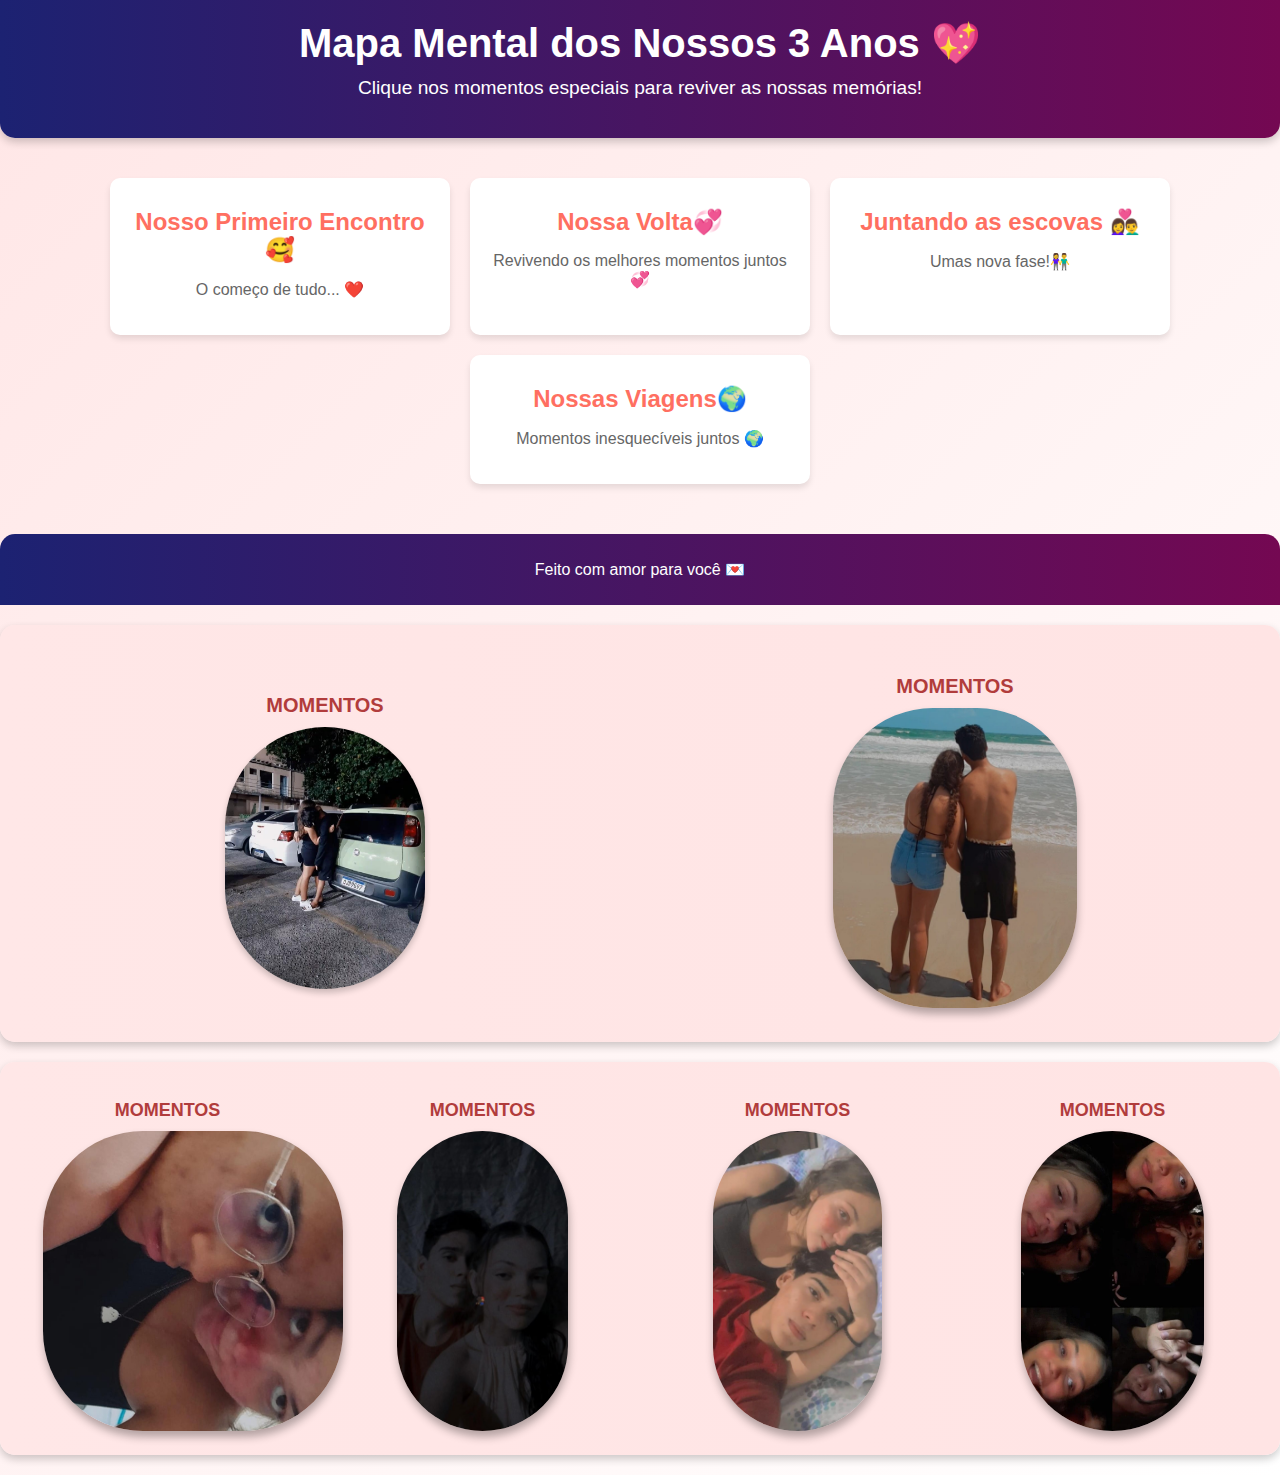
<file: index.html>
<!DOCTYPE html>
<html lang="pt-BR">
<head>
  <meta charset="UTF-8">
  <meta name="viewport" content="width=device-width, initial-scale=1.0">
  <title>Mapa Mental dos Nossos 3 Anos</title>
  <link rel="stylesheet" href="style.css">
</head>
<body>
  <header class="header">
    <h1>Mapa Mental dos Nossos 3 Anos 💖</h1>
    <p>Clique nos momentos especiais para reviver as nossas memórias!</p>
  </header>

  <main class="main-content">
    <div class="card-container">
      <div class="card" onclick="location.href='momentos/dia1.html'">
  
        <h2>Nosso Primeiro Encontro🥰</h2>
        <p>O começo de tudo... ❤️</p>
        

      </div>
      <div class="card" onclick="location.href='momentos/dia4.html'">
        <h2>Nossa Volta💞</h2>
        <p>Revivendo os melhores momentos juntos 💞</p>
      </div>
      <div class="card" onclick="location.href='momentos/dia3.html'">
        <h2>Juntando as escovas 👩‍❤️‍👨</h2>
        <p>Umas nova fase!👫</p>
      </div>
      <!-- Adicionando o Dia 4 - Nossa Volta -->
      <div class="card" onclick="location.href='momentos/dia2.html'">
        <h2>Nossas Viagens🌍</h2>
        <p>Momentos inesquecíveis juntos 🌍</p>
      </div>
    </div>
  </main>

  <footer class="footer">
    <p>Feito com amor para você 💌</p>
  </footer>
</body>
</html>


<div class="memories-section">
  <div class="memory-left">
      <h3>MOMENTOS</h3>
      <img src="imagens/foto 1 (2).jpeg" id="foto-primeiro-encontro" alt="Primeiro Encontro" class="memory-photo">
  </div>
  <div class="memory-right">
      <h3>MOMENTOS</h3>
      <img src="imagens/foto 2 (6).jpeg" id="foto-nossas-viagens"  alt="Nossas Viagens" class="memory-photo">
  </div>
</div>

<div class="memories-section">
  <div class="memory">
      <h3>MOMENTOS</h3>
      <img src="imagens/foto 3 (1).jpeg" id="fota-nossas-viagens" alt="Primeiro Encontro" class="memory-photo">
  </div>
  <div class="memory">
      <h3>MOMENTOS</h3>
      <img src="imagens/foto 4 (3).jpeg" id="fotaj-nossas-viagens" alt="Nossas Viagens" class="memory-photo">
  </div>
  <div class="memory">
      <h3>MOMENTOS</h3>
      <img src="imagens/foto 5 (4).jpeg" id="fotaa-nossas-viagens" alt="Nossa Volta" class="memory-photo">
  </div>
  <div class="memory">
      <h3>MOMENTOS</h3>
      <img src="imagens/foto 6 (5).jpeg" id="fote-nossas-viagens" alt="Juntando as Escovas" class="memory-photo">
  </div>
</div>
</file>
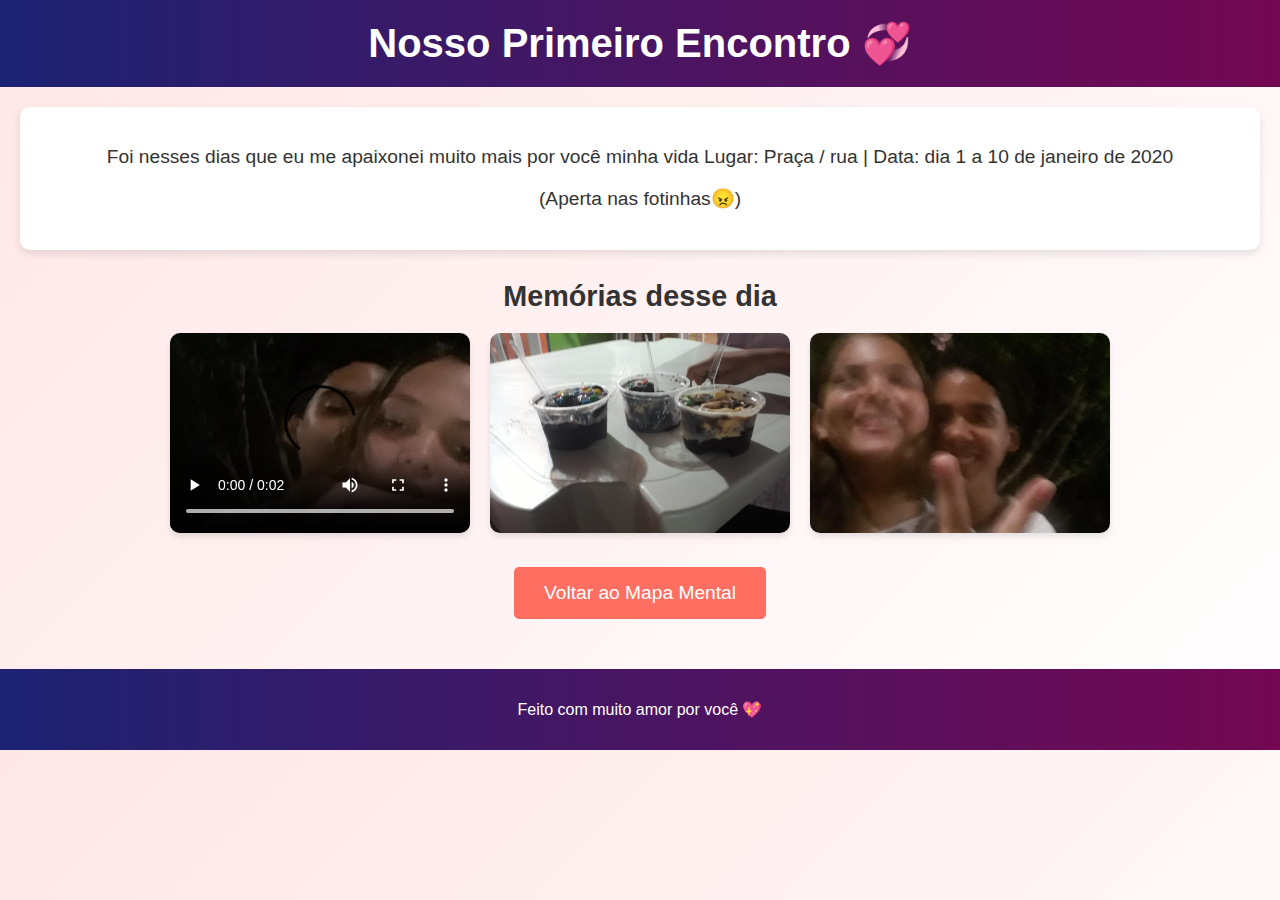
<file: momentos/dia1.html>
<!DOCTYPE html>
<html lang="pt-BR">
<head>
  <meta charset="UTF-8">
  <meta name="viewport" content="width=device-width, initial-scale=1.0">
  <title>Nosso Primeiro Encontro</title>
  <link rel="stylesheet" href="../style.css">
</head>
<body>
  <header class="moment-header">
    <h1>Nosso Primeiro Encontro 💞</h1>
  </header>

  <main class="moment-content">
    <!-- Seção de Introdução -->
    <section class="intro">
      <p>
        Foi nesses dias que eu me apaixonei muito mais por você minha vida 
        Lugar: Praça / rua | Data: dia 1 a 10 de janeiro de 2020
      </p>

      <p> 

       (Aperta nas fotinhas😠)

      </p>
    </section>

    <!-- Galeria de Fotos -->
    <section class="gallery">
      <h2>Memórias desse dia</h2>
      <div class="photo-grid">
        <!-- Substituímos a primeira imagem por um vídeo -->
        <a href="../textos/texto2.html">
        <video controls>
        
            <source src="../videos/meu_video.mp4" type="video/mp4">
          Seu navegador não suporta a tag de vídeo.
        </a>
        </video>
        <a href="../textos/texto2.html">
        <img src="../imagens/ferias.jpeg" alt="Nosso passeio">
        </a>
        <a href="../textos/texto1.html">
        <img src="../imagens/risada.jpeg" alt="Momento de risada">
    </a>
      </div>
    </section>

    <!-- Botão para voltar -->
    <div class="navigation">
      <button onclick="location.href='../index.html'">Voltar ao Mapa Mental</button>
    </div>
  </main>

  <footer>
    <p>Feito com muito amor por você 💖</p>
  </footer>
</body>
</html>
</file>
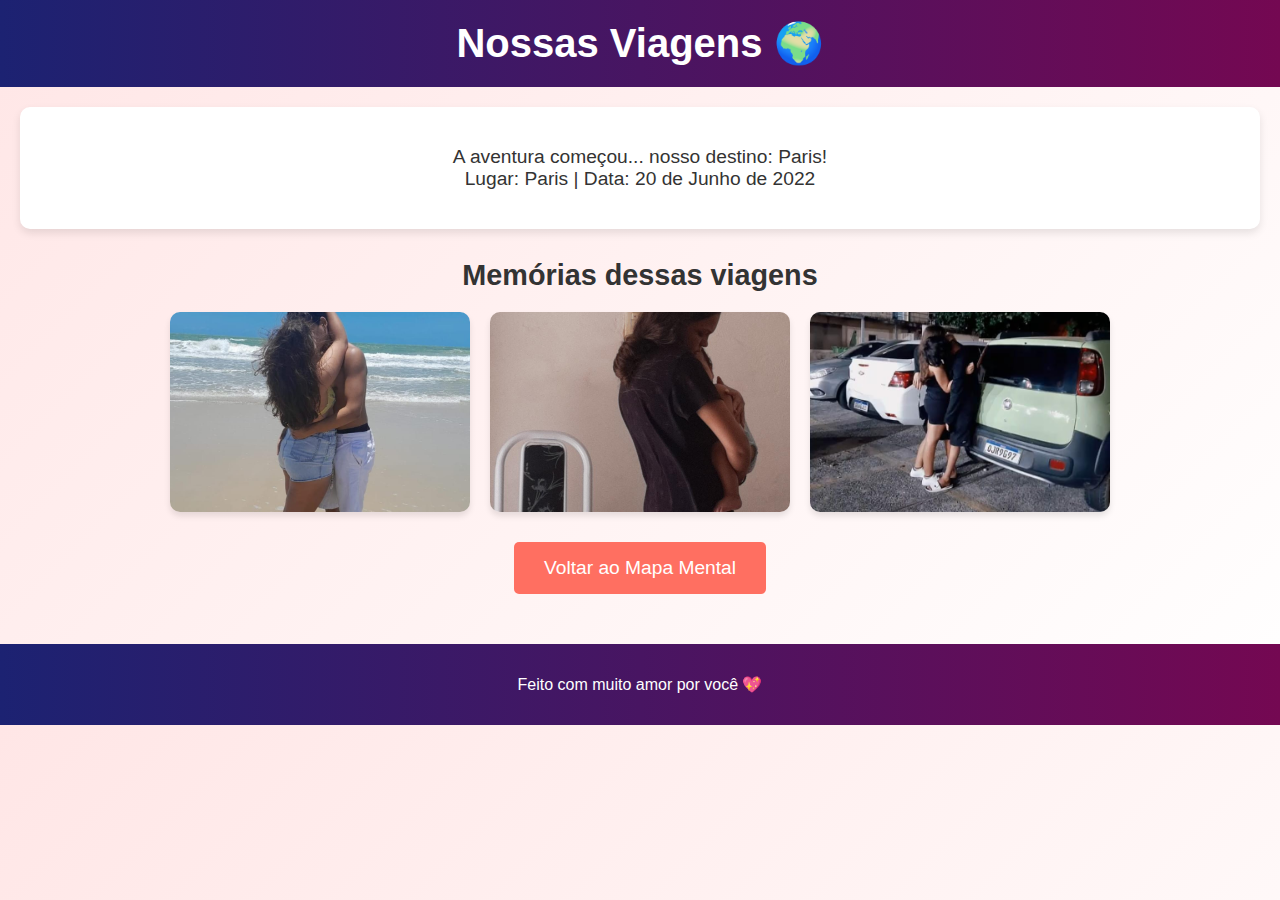
<file: momentos/dia2.html>
<!DOCTYPE html>
<html lang="pt-BR">
<head>
  <meta charset="UTF-8">
  <meta name="viewport" content="width=device-width, initial-scale=1.0">
  <title>Nossa Primeira Viagem</title>
  <link rel="stylesheet" href="../style.css">
</head>
<body>
  <header class="moment-header">
    <h1>Nossas Viagens 🌍</h1>
  </header>

  <main class="moment-content">
    <!-- Seção de Introdução -->
    <section class="intro">
      <p>
        A aventura começou... nosso destino: Paris! <br>
        Lugar: Paris | Data: 20 de Junho de 2022
      </p>
    </section>

    <!-- Galeria de Fotos -->
    <section class="gallery">
      <h2>Memórias dessas viagens</h2>
      <div class="photo-grid">
        <img src="../imagens/opppo.jpeg" alt="Nossa Viagem">
        <img src="../imagens/marizinha.jpeg" alt="Torre Eiffel">
        <img src="../imagens/foto 1 (2).jpeg" alt="Romance em Paris">
      </div>
    </section>

    <!-- Botão para voltar -->
    <div class="navigation">
      <button onclick="location.href='../index.html'">Voltar ao Mapa Mental</button>
    </div>
  </main>

  <footer>
    <p>Feito com muito amor por você 💖</p>
  </footer>
</body>
</html>
</file>
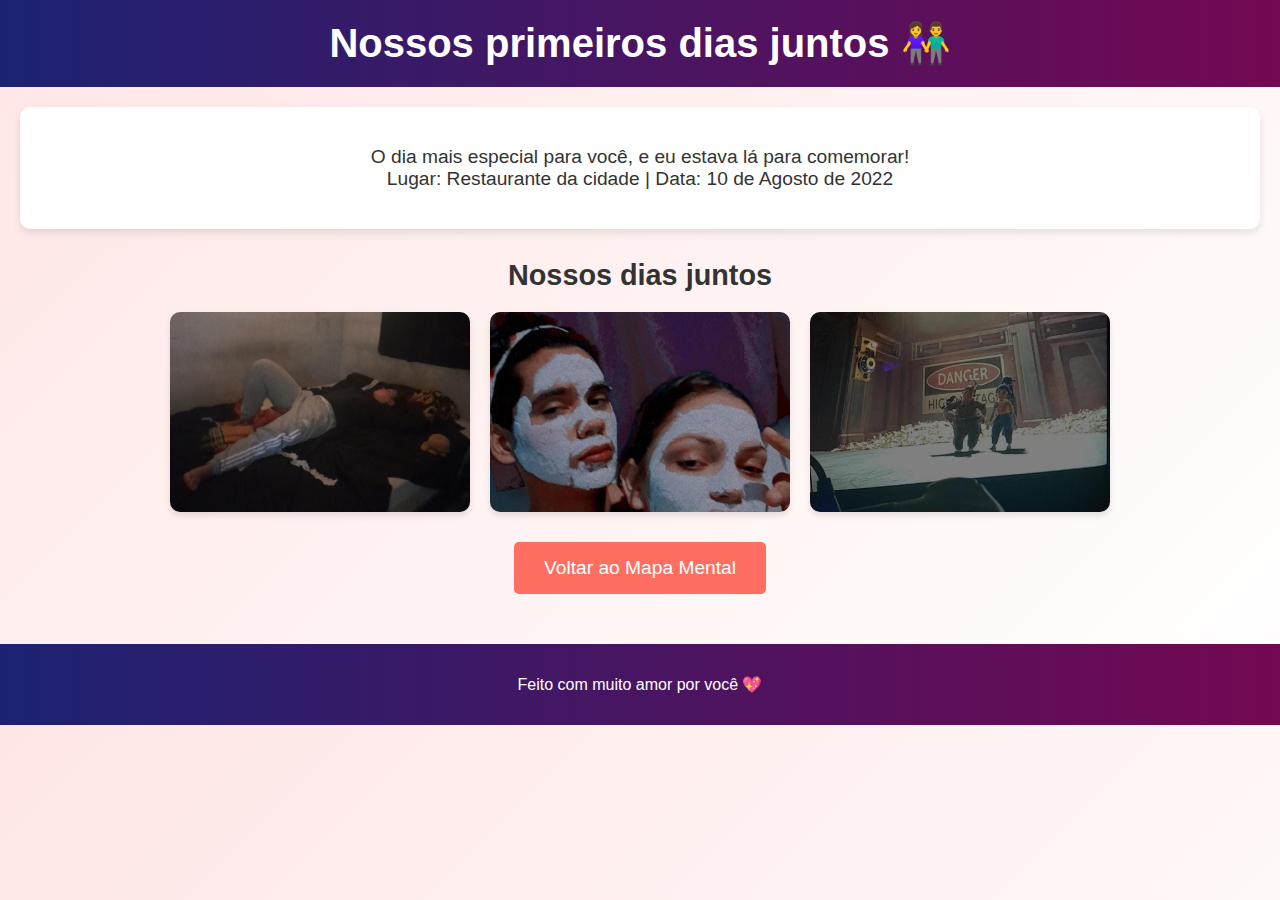
<file: momentos/dia3.html>
<!DOCTYPE html>
<html lang="pt-BR">
<head>
  <meta charset="UTF-8">
  <meta name="viewport" content="width=device-width, initial-scale=1.0">
  <title>Nossos primeiros dias juntos</title>
  <link rel="stylesheet" href="../style.css">
</head>
<body>
  <header class="moment-header">
    <h1>Nossos primeiros dias juntos 👫</h1>
  </header>

  <main class="moment-content">
    <!-- Seção de Introdução -->
    <section class="intro">
      <p>
        O dia mais especial para você, e eu estava lá para comemorar! <br>
        Lugar: Restaurante da cidade | Data: 10 de Agosto de 2022
      </p>
    </section>

    <!-- Galeria de Fotos -->
    <section class="gallery">
      <h2>Nossos  dias juntos</h2>
      <div class="photo-grid">
        <img src="../imagens/WhatsApp Image 2024-11-21 at 12.14.39.jpeg" alt="Aniversário">
        <img src="../imagens/WhatsApp Image 2024-11-21 at 12.14.38.jpeg" alt="O bolo de aniversário">
        <img src="../imagens/WhatsApp Image 2024-11-21 at 12.14.38 (1).jpeg" alt="Festa de aniversário">
      </div>
    </section>

    <!-- Botão para voltar -->
    <div class="navigation">
      <button onclick="location.href='../index.html'">Voltar ao Mapa Mental</button>
    </div>
  </main>

  <footer>
    <p>Feito com muito amor por você 💖</p>
  </footer>
</body>
</html>
</file>
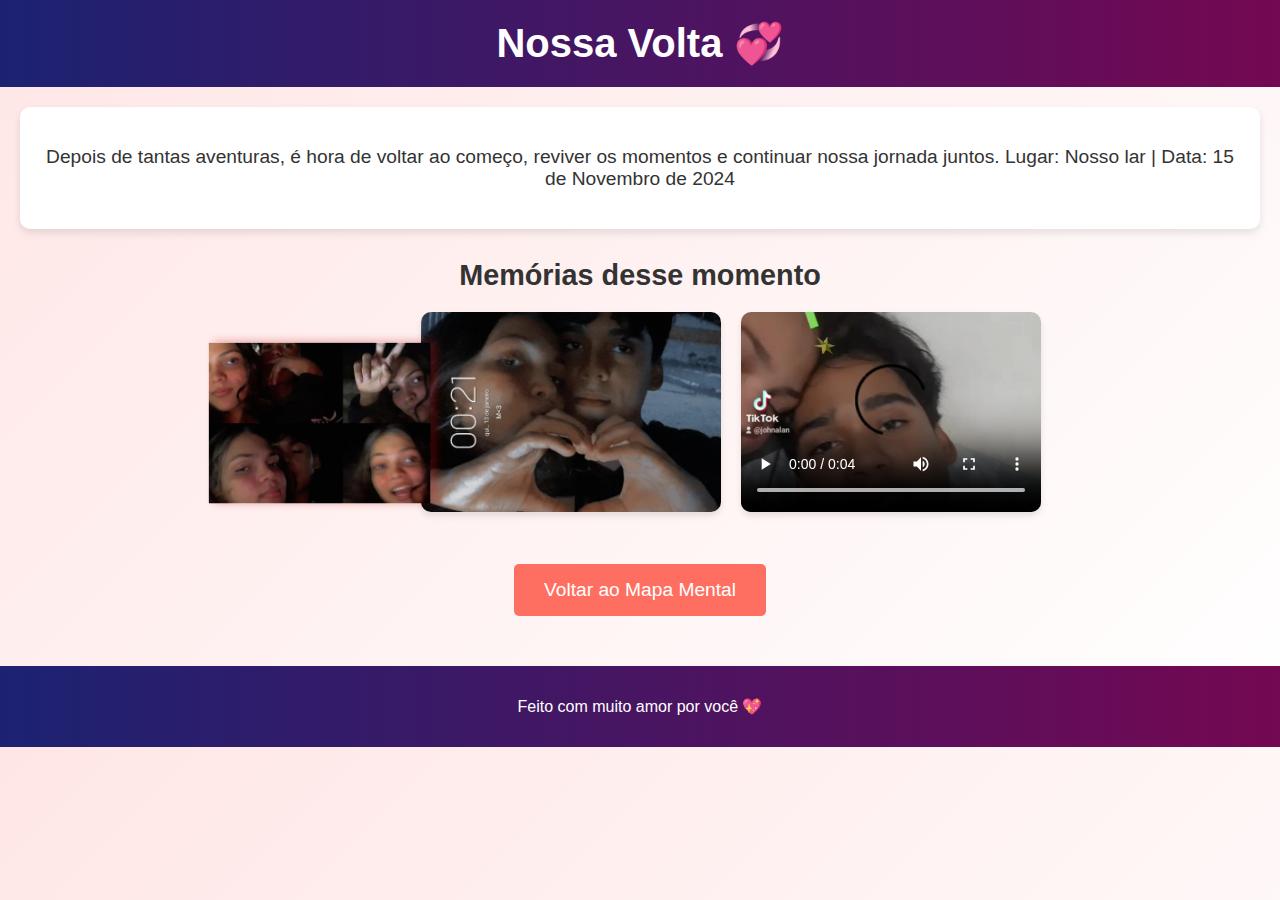
<file: momentos/dia4.html>
<!DOCTYPE html>
<html lang="pt-BR">
<head>
  <meta charset="UTF-8">
  <meta name="viewport" content="width=device-width, initial-scale=1.0">
  <title>Nossa Volta</title>
  <link rel="stylesheet" href="../style.css">
</head>
<body>
  <header class="moment-header">
    <h1>Nossa Volta 💞</h1>
  </header>

  <main class="moment-content">
    <!-- Seção de Introdução -->
    <section class="intro">
      <p>
        Depois de tantas aventuras, é hora de voltar ao começo, reviver os momentos e continuar nossa jornada juntos.  
        Lugar: Nosso lar | Data: 15 de Novembro de 2024
      </p>
    </section>

      
    <!-- Galeria de Fotos -->
    <section class="gallery">
      <h2>Memórias desse momento</h2>
      <div class="photo-grid">
        
        <img src="../imagens/foto 6 (5).jpeg" id="fotl-nossas-viagens" alt="Nossa Volta 1">
      
        <img src="../imagens/WhatsApp Image 2024-11-21 at 11.13.23.jpeg" alt="Nossa Volta 2">
        <video controls>
          
          <source src="../videos/WhatsApp Video 2024-11-21 at 11.19.02.mp4" type="video/mp4">
        Seu navegador não suporta a tag de vídeo.
     
      </video>
      </div>
    </section>

    <!-- Botão para voltar -->
    <div class="navigation">
      <button onclick="location.href='../index.html'">Voltar ao Mapa Mental</button>
    </div>
  </main>

  <footer>
    <p>Feito com muito amor por você 💖</p>
  </footer>
</body>
</html>
</file>
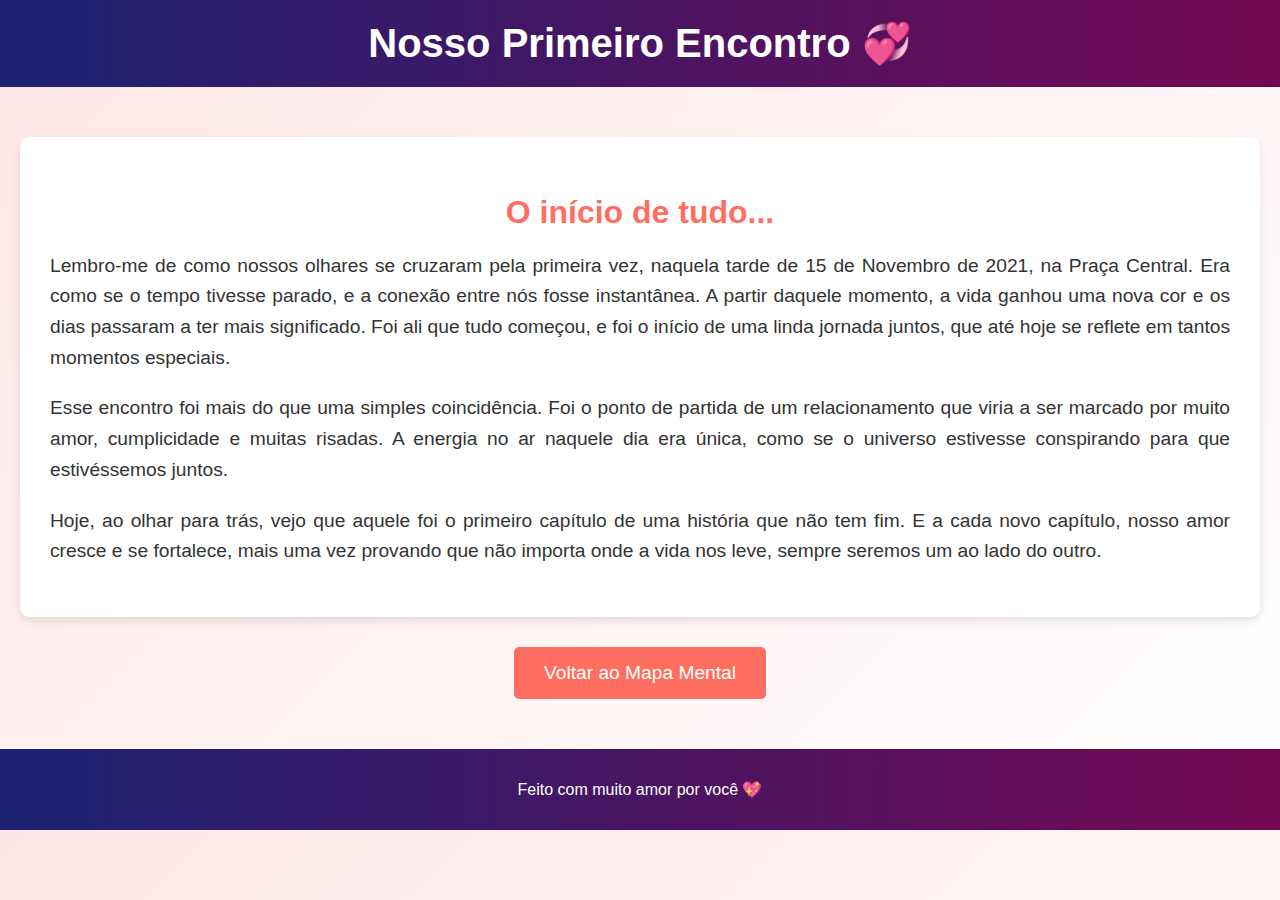
<file: textos/texto1.html>
<!DOCTYPE html>
<html lang="pt-BR">
<head>
  <meta charset="UTF-8">
  <meta name="viewport" content="width=device-width, initial-scale=1.0">
  <title>Nosso Primeiro Encontro - Detalhes</title>
  <link rel="stylesheet" href="../style.css">
</head>
<body>
  <header class="moment-header">
    <h1>Nosso Primeiro Encontro 💞</h1>
  </header>

  <main class="moment-content">
    <!-- Texto exclusivo para o momento -->
    <section class="text-only">
      <h2>O início de tudo...</h2>
      <p>
        Lembro-me de como nossos olhares se cruzaram pela primeira vez, naquela tarde de 15 de Novembro de 2021, 
        na Praça Central. Era como se o tempo tivesse parado, e a conexão entre nós fosse instantânea. 
        A partir daquele momento, a vida ganhou uma nova cor e os dias passaram a ter mais significado. 
        Foi ali que tudo começou, e foi o início de uma linda jornada juntos, que até hoje se reflete em tantos momentos especiais.
      </p>

      <p>
        Esse encontro foi mais do que uma simples coincidência. Foi o ponto de partida de um relacionamento que 
        viria a ser marcado por muito amor, cumplicidade e muitas risadas. A energia no ar naquele dia era única, 
        como se o universo estivesse conspirando para que estivéssemos juntos. 
      </p>

      <p>
        Hoje, ao olhar para trás, vejo que aquele foi o primeiro capítulo de uma história que não tem fim. 
        E a cada novo capítulo, nosso amor cresce e se fortalece, mais uma vez provando que não importa onde a 
        vida nos leve, sempre seremos um ao lado do outro.
      </p>
    </section>

    <!-- Botão para voltar -->
    <div class="navigation">
      <button onclick="location.href='../index.html'">Voltar ao Mapa Mental</button>
    </div>
  </main>

  <footer>
    <p>Feito com muito amor por você 💖</p>
  </footer>
</body>
</html>
</file>
<file: style.css>
/* Cabeçalho dos Momentos */
.moment-header {
    background: linear-gradient(to right, #1c2272, #740852);
    color: white;
    text-align: center;
    padding: 20px;
  }
  
  .moment-header h1 {
    font-size: 2.5em;
    margin: 0;
  }
  
  /* Conteúdo Principal */
  .moment-content {
    padding: 20px;
    color: #333;
  }
  
  .intro {
    font-size: 1.2em;
    margin-bottom: 30px;
    text-align: center;
    background: #fff;
    padding: 20px;
    border-radius: 10px;
    box-shadow: 0 4px 8px rgba(0, 0, 0, 0.1);
  }
  
  /* Galeria de Fotos */
  .gallery {
    margin-top: 30px;
  }
  
  .gallery h2 {
    text-align: center;
    font-size: 1.8em;
    margin-bottom: 20px;
  }
  
  .photo-grid {
    display: flex;
    flex-wrap: wrap;
    gap: 20px;
    justify-content: center;
  }
  
  .photo-grid img {
    width: 300px;
    height: 200px;
    object-fit: cover;
    border-radius: 10px;
    box-shadow: 0 4px 6px rgba(0, 0, 0, 0.1);
    transition: transform 0.3s ease;
  }
  
  .photo-grid img:hover {
    transform: scale(1.05);
    box-shadow: 0 6px 10px rgba(0, 0, 0, 0.2);
  }
  
  /* Botões de Navegação */
  .navigation {
    text-align: center;
    margin-top: 30px;
  }
  
  .navigation button {
    background: #ff6f61;
    color: white;
    border: none;
    padding: 15px 30px;
    font-size: 1.2em;
    border-radius: 5px;
    cursor: pointer;
    transition: background 0.3s ease;
  }
  
  .navigation button:hover {
    background: #ff3e2c;
  }
  
  /* Rodapé */
  footer {
    margin-top: 30px;
    padding: 15px;
    text-align: center;
    background: linear-gradient(to right, #1c2272, #740852);
    color: white;
  }

  /* Estilo Geral */
body {
    font-family: 'Arial', sans-serif;
    margin: 0;
    padding: 0;
    background: linear-gradient(135deg, #ffe6e6, #fff);
    color: #333;
  }
  
  /* Cabeçalho */
  .header {
    text-align: center;
    background: linear-gradient(to right, #1c2272, #740852);
    color: white;
    padding: 20px 10px;
    border-radius: 0 0 15px 15px;
    box-shadow: 0 4px 8px rgba(0, 0, 0, 0.2);
  }
  
  .header h1 {
    font-size: 2.5em;
    margin: 0;
  }
  
  .header p {
    font-size: 1.2em;
    margin-top: 10px;
  }
  
  /* Conteúdo Principal */
  .main-content {
    display: flex;
    flex-direction: column;
    align-items: center;
    padding: 20px;
  }
  
  /* Cartões de Memórias */
  .card-container {
    display: flex;
    flex-wrap: wrap;
    justify-content: center;
    gap: 20px;
    margin-top: 20px;
  }
  
  .card {
    background: #fff;
    width: 300px;
    padding: 20px;
    text-align: center;
    border-radius: 10px;
    box-shadow: 0 4px 6px rgba(0, 0, 0, 0.1);
    cursor: pointer;
    transition: transform 0.3s ease, box-shadow 0.3s ease;
  }
  
  .card:hover {
    transform: translateY(-5px);
    box-shadow: 0 6px 12px rgba(0, 0, 0, 0.2);
  }
  
  .card h2 {
    font-size: 1.5em;
    margin: 10px 0;
    color: #ff6f61;
  }
  
  .card p {
    font-size: 1em;
    color: #666;
  }
  
  /* Rodapé */
  .footer {
    background: linear-gradient(to right, #1c2272, #740852);
    color: white;
    text-align: center;
    padding: 10px 0;
    margin-top: 30px;
    border-radius: 15px 15px 0 0;
  }
  
  /* Estilo para o vídeo */
.photo-grid video {
    width: 300px; /* Tamanho fixo, você pode ajustar */
    height: 200px; /* Ajuste a altura conforme necessário */
    object-fit: cover;
    border-radius: 10px;
    box-shadow: 0 4px 6px rgba(0, 0, 0, 0.1);
    transition: transform 0.3s ease;
  }
  
  .photo-grid video:hover {
    transform: scale(1.05);
    box-shadow: 0 6px 10px rgba(0, 0, 0, 0.2);
  }

   /* Estilo para as imagens na galeria */
.photo-grid img {
    width: 300px; /* Ajuste o tamanho conforme necessário */
    height: 200px; /* Ajuste a altura conforme necessário */
    object-fit: cover; /* Garante que a imagem seja cortada corretamente para manter a proporção */
    border-radius: 10px; /* Bordas arredondadas */
    box-shadow: 0 4px 6px rgba(0, 0, 0, 0.1); /* Sombra sutil */
    transition: transform 0.3s ease; /* Efeito de animação */
  }
  
  .photo-grid img:hover {
    transform: scale(1.05); /* Aumenta a imagem quando passar o mouse */
    box-shadow: 0 6px 10px rgba(0, 0, 0, 0.2); /* Sombra mais forte ao passar o mouse */
  }

  /* Seção de Texto */
.text-only {
    background: #fff;
    padding: 30px;
    border-radius: 10px;
    box-shadow: 0 4px 8px rgba(0, 0, 0, 0.1);
    margin-top: 30px;
  }
  
  .text-only h2 {
    font-size: 2em;
    color: #ff6f61;
    text-align: center;
    margin-bottom: 20px;
  }
  
  .text-only p {
    font-size: 1.2em;
    line-height: 1.6;
    color: #333;
    text-align: justify;
    margin-bottom: 20px;
  }
  
  /* Estilo de navegação */
  .navigation {
    text-align: center;
    margin-top: 30px;
  }
  
  .navigation button {
    background: #ff6f61;
    color: white;
    border: none;
    padding: 15px 30px;
    font-size: 1.2em;
    border-radius: 5px;
    cursor: pointer;
    transition: background 0.3s ease;
  }
  
  .navigation button:hover {
    background: #ff3e2c;
  }
  
  /* Estilo do Dia 4 - Nossa Volta */
.moment-header {
    background: linear-gradient(to right, #f9a8d4, #e8c1f2);
    color: white;
    text-align: center;
    padding: 20px;
  }
  
  .moment-header h1 {
    font-size: 2.5em;
    margin: 0;
  }
  
  /* Conteúdo Principal */
  .moment-content {
    padding: 20px;
    color: #333;
  }
  
  .intro {
    font-size: 1.2em;
    margin-bottom: 30px;
    text-align: center;
    background: #fff;
    padding: 20px;
    border-radius: 10px;
    box-shadow: 0 4px 8px rgba(0, 0, 0, 0.1);
  }
  
  /* Galeria de Fotos */
  .gallery {
    margin-top: 30px;
  }
  
  .gallery h2 {
    text-align: center;
    font-size: 1.8em;
    margin-bottom: 20px;
  }
  
  .photo-grid {
    display: flex;
    flex-wrap: wrap;
    gap: 20px;
    justify-content: center;
  }
  
  .photo-grid img {
    width: 300px;
    height: 200px;
    object-fit: cover;
    border-radius: 10px;
    box-shadow: 0 4px 6px rgba(0, 0, 0, 0.1);
    transition: transform 0.3s ease;
  }
  
  .photo-grid img:hover {
    transform: scale(1.05);
    box-shadow: 0 6px 10px rgba(0, 0, 0, 0.2);
  }
  
  .photo-grid video {
    width: 300px;
    height: 200px;
    border-radius: 10px;
    box-shadow: 0 4px 6px rgba(0, 0, 0, 0.1);
  }
  
  /* Botões de Navegação */
  .navigation {
    text-align: center;
    margin-top: 30px;
  }
  
  .navigation button {
    background: #ff6f61;
    color: white;
    border: none;
    padding: 15px 30px;
    font-size: 1.2em;
    border-radius: 5px;
    cursor: pointer;
    transition: background 0.3s ease;
  }
  
  .navigation button:hover {
    background: #ff3e2c;
  }
  
  /* Rodapé */
  footer {
    margin-top: 30px;
    padding: 15px;
    text-align: center;
    background: linear-gradient(to right, #1c2272, #740852);
    color: white;
  }
  /* Cabeçalho dos Momentos */
.moment-header {
    background: linear-gradient(to right, #1c2272, #740852);
    color: white;
    text-align: center;
    padding: 20px;
  }
  
  .moment-header h1 {
    font-size: 2.5em;
    margin: 0;
  }
  
  /* Conteúdo Principal */
  .moment-content {
    padding: 20px;
    color: #333;
  }
  
  .intro {
    font-size: 1.2em;
    margin-bottom: 30px;
    text-align: center;
    background: #fff;
    padding: 20px;
    border-radius: 10px;
    box-shadow: 0 4px 8px rgba(0, 0, 0, 0.1);
  }
  
  /* Galeria de Fotos */
  .gallery {
    margin-top: 30px;
  }
  
  .gallery h2 {
    text-align: center;
    font-size: 1.8em;
    margin-bottom: 20px;
  }
  
  .photo-grid {
    display: flex;
    flex-wrap: wrap;
    gap: 20px;
    justify-content: center;
  }
  
  .photo-grid img {
    width: 300px;
    height: 200px;
    object-fit: cover;
    border-radius: 10px;
    box-shadow: 0 4px 6px rgba(0, 0, 0, 0.1);
    transition: transform 0.3s ease;
  }
  
  .photo-grid img:hover {
    transform: scale(1.05);
    box-shadow: 0 6px 10px rgba(0, 0, 0, 0.2);
  }
  
  /* Botões de Navegação */
  .navigation {
    text-align: center;
    margin-top: 30px;
  }
  
  .navigation button {
    background: #ff6f61;
    color: white;
    border: none;
    padding: 15px 30px;
    font-size: 1.2em;
    border-radius: 5px;
    cursor: pointer;
    transition: background 0.3s ease;
  }
  
  .navigation button:hover {
    background: #ff3e2c;
  }
  
  /* Rodapé */
  footer {
    margin-top: 30px;
    padding: 15px;
    text-align: center;
    background: linear-gradient(to right, #1c2272, #740852);
    color: white;
  }
  
  .intro, .gallery, .navigation {
    animation: fadeIn 2s ease-in-out;
  }
  
  @keyframes fadeIn {
    from {
      opacity: 0;
      transform: translateY(20px);
    }
    to {
      opacity: 1;
      transform: translateY(0);
    }
  }
  
  /* CSS */
.hidden-audio {
    display: none;
  }
  
  .memories-section {
    display: flex;
    justify-content: space-between;
    align-items: center;
    padding: 20px;
    margin: 20px auto;
    background: linear-gradient(to right, #ffe7e7, #ffe4e4);
    border-radius: 15px;
    box-shadow: 0px 4px 8px rgba(0, 0, 0, 0.2);
}

.memory-left, .memory-right {
    flex: 1;
    text-align: center;
    padding: 10px;
}

.memory-left h3, .memory-right h3 {
    font-size: 20px;
    color: #b13c3c;
    margin-bottom: 10px;
}

.memory-photo {
    max-width: 90%;
    height: auto;
    border-radius: 10px;
    box-shadow: 0px 4px 6px rgba(0, 0, 0, 0.2);
}

.memories-section {
  display: flex;
  flex-wrap: wrap;
  justify-content: space-around;
  align-items: center;
  gap: 20px;
  padding: 20px;
  margin: 20px auto;
  background: linear-gradient(to right, #ffe7e7, #ffe4e4);
  border-radius: 15px;
  box-shadow: 0px 4px 8px rgba(0, 0, 0, 0.2);
}

.memory {
  flex: 1 1 200px; /* Ajuste para telas menores */
  max-width: 250px;
  text-align: center;
}

.memory h3 {
  font-size: 18px;
  color: #b13c3c;
  margin-bottom: 10px;
}

.memory-photo {
  max-width: 100%;
  height: auto;
  border-radius: 10px;
  box-shadow: 0px 4px 6px rgba(0, 0, 0, 0.2);
}

#foto-primeiro-encontro {
  max-width: 200px;
  max-height: 300px;
  border-radius: 100px;
  box-shadow: 0px 4px 6px rgba(0, 0, 0, 0.2);
}

#foto-nossas-viagens {
  max-width: 250px;
  max-height: 300px;
  border-radius: 100px;
  box-shadow: 0px 6px 8px rgba(0, 0, 0, 0.3);
}

#fota-nossas-viagens {
  max-width: 3000px;
  max-height: 300px;
  border-radius: 100px;
  box-shadow: 1px 6px 8px rgba(0, 0, 0, 0.3);
}

#fotaj-nossas-viagens {
  max-width: 3000px;
  max-height: 300px;
  border-radius: 100px;
  box-shadow: 1px 6px 8px rgba(0, 0, 0, 0.3);
}

#fotaa-nossas-viagens {
  max-width: 3000px;
  max-height: 300px;
  border-radius: 100px;
  box-shadow: 1px 6px 8px rgba(0, 0, 0, 0.3);
}

#fote-nossas-viagens {
  max-width: 3000px;
  max-height: 300px;
  border-radius: 100px;
  box-shadow: 1px 6px 8px rgba(0, 0, 0, 0.3);
}

#fotl-nossas-viagens {
  max-width: 3000px;
  max-height: 3000px;
  border-radius: 1px;
  box-shadow: 1px 6px 8px rgba(185, 7, 7, 0.3);
  width: 13%;
  object-fit: cover;
  height: 222px; 
  
  
  /* Rotação inicial e suavização */
  transform: rotate(270deg); 
  transition: transform 0.3s ease, box-shadow 0.3s ease;
}

#fotl-nossas-viagens:hover {
  /* Mantém a rotação e adiciona efeito no hover */
  transform: rotate(270deg) scale(1.1); /* Mantém a rotação e adiciona zoom */
  box-shadow: 1px 8px 12px rgba(185, 7, 7, 0.5); /* Aumenta a intensidade da sombra */
}


#fotz-nossas-viagens {
  max-width: 3000px;
  max-height: 3000px;
  border-radius: 10px;
  box-shadow: 1px 6px 8px rgba(185, 7, 7, 0.3);
  width: 10%;
}
</file>
